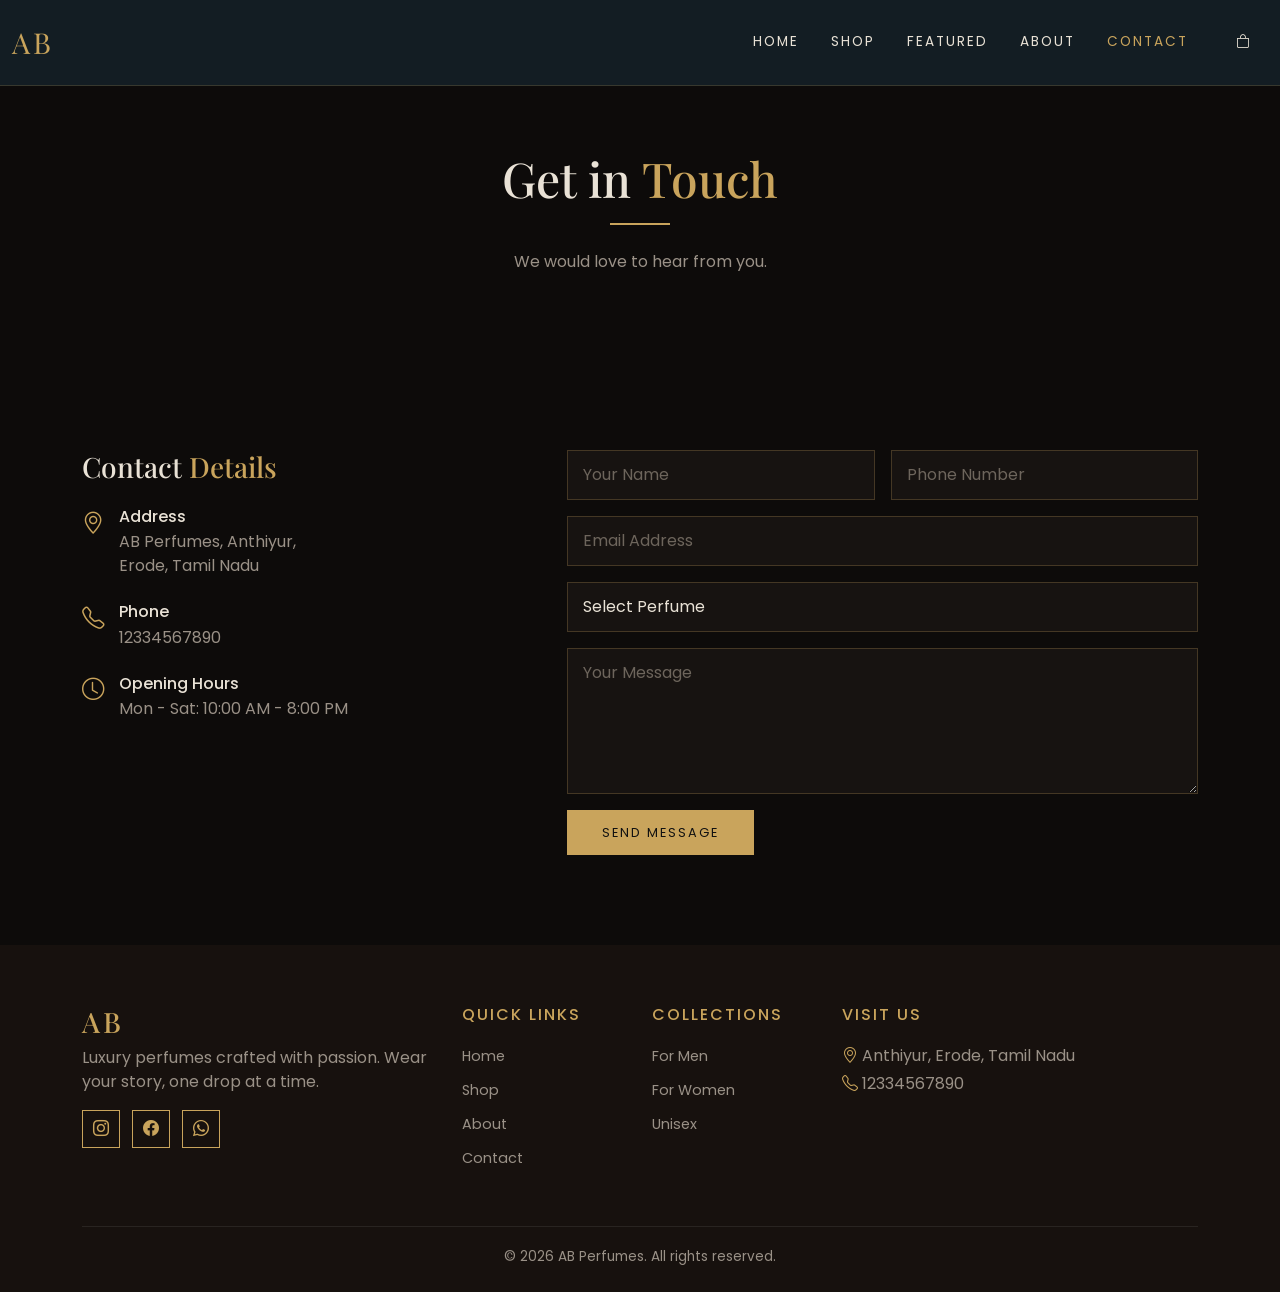
<file: contact.html>
<!DOCTYPE html>
<html lang="en">
<head>
    <meta charset="UTF-8">
    <meta name="viewport" content="width=device-width, initial-scale=1.0">
    <title>AB Perfumes | Contact</title>

    <link href="https://cdn.jsdelivr.net/npm/bootstrap@5.3.3/dist/css/bootstrap.min.css" rel="stylesheet">
    <link href="https://cdn.jsdelivr.net/npm/bootstrap-icons@1.11.3/font/bootstrap-icons.min.css" rel="stylesheet">
    <link href="https://fonts.googleapis.com/css2?family=Playfair+Display:wght@400;600;700&family=Poppins:wght@300;400;500&display=swap" rel="stylesheet">
    <link href="css/style.css" rel="stylesheet">
</head>
<body>

    <!-- Navbar -->
    <nav class="navbar navbar-expand-lg fixed-top">
        <div class="container-fluid">
            <a class="navbar-brand" href="index.html">AB</a>
            <button class="navbar-toggler" type="button" data-bs-toggle="collapse" data-bs-target="#mainNav">
                <span class="navbar-toggler-icon"></span>
            </button>
            <div class="collapse navbar-collapse" id="mainNav">
                <ul class="navbar-nav ms-auto align-items-lg-center">
                    <li class="nav-item"><a class="nav-link" href="index.html">Home</a></li>
                    <li class="nav-item"><a class="nav-link" href="shop.html">Shop</a></li>
                    <li class="nav-item"><a class="nav-link" href="product.html">Featured</a></li>
                    <li class="nav-item"><a class="nav-link" href="about.html">About</a></li>
                    <li class="nav-item"><a class="nav-link active" href="contact.html">Contact</a></li>
                    <li class="nav-item ms-lg-3"><a class="nav-link" href="#"><i class="bi bi-bag"></i></a></li>
                </ul>
            </div>
        </div>
    </nav>

    <!-- Banner -->
    <div class="page-banner page-banner--contact">
        <div class="container">
            <h1>Get in <span class="text-gold">Touch</span></h1>
            <div class="divider"></div>
            <p class="text-muted-ab">We would love to hear from you.</p>
        </div>
    </div>

    <!-- Contact -->
    <section>
        <div class="container">
            <div class="row g-5">

                <div class="col-lg-5">
                    <h3 class="mb-4">Contact <span class="text-gold">Details</span></h3>

                    <div class="contact-info d-flex align-items-start mb-4">
                        <i class="bi bi-geo-alt"></i>
                        <div>
                            <h6 class="mb-1">Address</h6>
                            <p class="text-muted-ab mb-0">AB Perfumes, Anthiyur,<br>Erode, Tamil Nadu</p>
                        </div>
                    </div>

                    <div class="contact-info d-flex align-items-start mb-4">
                        <i class="bi bi-telephone"></i>
                        <div>
                            <h6 class="mb-1">Phone</h6>
                            <p class="text-muted-ab mb-0">12334567890</p>
                        </div>
                    </div>

                    <div class="contact-info d-flex align-items-start mb-4">
                        <i class="bi bi-clock"></i>
                        <div>
                            <h6 class="mb-1">Opening Hours</h6>
                            <p class="text-muted-ab mb-0">Mon - Sat: 10:00 AM - 8:00 PM</p>
                        </div>
                    </div>
                </div>

                <div class="col-lg-7">
                    <form>
                        <div class="row g-3">
                            <div class="col-md-6">
                                <input type="text" class="form-control" placeholder="Your Name" required>
                            </div>
                            <div class="col-md-6">
                                <input type="tel" class="form-control" placeholder="Phone Number" required>
                            </div>
                            <div class="col-12">
                                <input type="email" class="form-control" placeholder="Email Address">
                            </div>
                            <div class="col-12">
                                <select class="form-select">
                                    <option selected>Select Perfume</option>
                                    <option>Amber Noir - ₹2,499</option>
                                    <option>Rose Éclat - ₹1,899</option>
                                    <option>Ocean Mist - ₹1,599</option>
                                    <option>Green Vetiver - ₹1,799</option>
                                    <option>Violet Dusk - ₹2,199</option>
                                    <option>Black Onyx - ₹2,799</option>
                                </select>
                            </div>
                            <div class="col-12">
                                <textarea class="form-control" rows="5" placeholder="Your Message"></textarea>
                            </div>
                            <div class="col-12">
                                <button type="submit" class="btn btn-gold">Send Message</button>
                            </div>
                        </div>
                    </form>
                </div>

            </div>
        </div>
    </section>

    <!-- Footer -->
    <footer>
        <div class="container">
            <div class="row g-4">
                <div class="col-12 col-lg-4">
                    <h3 class="text-gold brand-font" style="letter-spacing: 4px;">AB</h3>
                    <p class="text-muted-ab">Luxury perfumes crafted with passion. Wear your story, one drop at a time.</p>
                    <div class="social">
                        <a href="#"><i class="bi bi-instagram"></i></a>
                        <a href="#"><i class="bi bi-facebook"></i></a>
                        <a href="#"><i class="bi bi-whatsapp"></i></a>
                    </div>
                </div>
                <div class="col-12 col-lg-2">
                    <h6>Quick Links</h6>
                    <ul>
                        <li><a href="index.html">Home</a></li>
                        <li><a href="shop.html">Shop</a></li>
                        <li><a href="about.html">About</a></li>
                        <li><a href="contact.html">Contact</a></li>
                    </ul>
                </div>
                <div class="col-12 col-lg-2">
                    <h6>Collections</h6>
                    <ul>
                        <li><a href="shop.html">For Men</a></li>
                        <li><a href="shop.html">For Women</a></li>
                        <li><a href="shop.html">Unisex</a></li>
                    </ul>
                </div>
                <div class="col-12 col-lg-4">
                    <h6>Visit Us</h6>
                    <p class="text-muted-ab mb-1"><i class="bi bi-geo-alt text-gold"></i> Anthiyur, Erode, Tamil Nadu</p>
                    <p class="text-muted-ab"><i class="bi bi-telephone text-gold"></i> 12334567890</p>
                </div>
            </div>
            <div class="copyright text-center">
                &copy; 2026 AB Perfumes. All rights reserved.
            </div>
        </div>
    </footer>

    <script src="https://cdn.jsdelivr.net/npm/bootstrap@5.3.3/dist/js/bootstrap.bundle.min.js"></script>
</body>
</html>
</file>
<file: css/style.css>
:root {
    --gold: #c9a45c;
    --gold-light: #e3c88a;
    --bg-dark: #0d0b0a;
    --bg-card: #171311;
    --text-main: #e9e2d6;
    --text-muted: #9a9187;
}

body {
    font-family: "Poppins", sans-serif;
    background-color: var(--bg-dark);
    color: var(--text-main);
}

h1, h2, h3, h4, h5, .brand-font {
    font-family: "Playfair Display", serif;
}

a {
    color: var(--gold);
    text-decoration: none;
    transition: color 0.3s;
}

a:hover {
    color: var(--gold-light);
}

.text-gold  { color: var(--gold) !important; }
.text-muted-ab { color: var(--text-muted) !important; }

section {
    padding: 90px 0;
}

.section-title {
    font-size: 2.4rem;
    margin-bottom: 10px;
}

.section-sub {
    color: var(--text-muted);
    max-width: 560px;
    margin: 0 auto 50px;
}

.divider {
    width: 60px;
    height: 2px;
    background: var(--gold);
    margin: 15px auto 25px;
}

/* ===== Navbar ===== */
.navbar {
    background: rgba(20, 31, 37, 0.96);
    backdrop-filter: blur(8px);
    border-bottom: 1px solid rgba(201, 164, 92, 0.2);
    padding: 16px 0;
}

.navbar-brand {
    font-family: "Playfair Display", serif;
    font-size: 1.8rem;
    letter-spacing: 4px;
    color: var(--gold) !important;
}

.navbar .nav-link {
    color: var(--text-main);
    font-size: 0.85rem;
    letter-spacing: 2px;
    text-transform: uppercase;
    margin: 0 8px;
}

.navbar .nav-link:hover,
.navbar .nav-link.active {
    color: var(--gold);
}

.navbar-toggler {
    border-color: var(--gold);
}

.navbar-toggler-icon {
    filter: invert(1);
}

/* ===== Buttons ===== */
.btn-gold {
    background: var(--gold);
    color: #111;
    border: 1px solid var(--gold);
    padding: 12px 34px;
    letter-spacing: 2px;
    font-size: 0.8rem;
    text-transform: uppercase;
    border-radius: 0;
    transition: all 0.3s;
}

.btn-gold:hover {
    background: transparent;
    color: var(--gold);
}

.btn-outline-gold {
    background: transparent;
    color: var(--gold);
    border: 1px solid var(--gold);
    padding: 12px 34px;
    letter-spacing: 2px;
    font-size: 0.8rem;
    text-transform: uppercase;
    border-radius: 0;
    transition: all 0.3s;
}

.btn-outline-gold:hover {
    background: var(--gold);
    color: #111;
}

/* ===== Hero ===== */
.hero {
    min-height: 75vh;
    display: flex;
    align-items: center;
    padding: 120px 0 80px;
    background:
        radial-gradient(circle at 24% 50%, rgba(201, 164, 92, 0.08), transparent 35%),
        var(--bg-dark);
}

.hero-image {
    display: block;
    width: 100%;
    height: min(58vh, 560px);
    min-height: 360px;
    object-fit: cover;
    object-position: center;
    border: 1px solid rgba(201, 164, 92, 0.25);
    box-shadow: 0 25px 60px rgba(0, 0, 0, 0.45);
}

.hero .eyebrow {
    color: var(--gold);
    letter-spacing: 6px;
    font-size: 0.8rem;
    text-transform: uppercase;
}

.hero h1 {
    font-size: 2.5rem;
    line-height: 1.1;
    margin: 20px 0;
}

.hero p {
    color: var(--text-muted);
    max-width: 480px;
}

.page-banner {
    padding: 150px 0 70px;
    text-align: center;
    background-color: var(--bg-dark);
    background-image:
        linear-gradient(rgba(13, 11, 10, 0.48), rgba(13, 11, 10, 0.82)),
        url("https://images.unsplash.com/photo-1594035910387-fea47794261f?auto=format&fit=crop&w=3840&q=100");
    background-position: center, center 45%;
    background-size: cover;
}

.page-banner--about {
    background-image:
        linear-gradient(rgba(13, 11, 10, 0.48), rgba(13, 11, 10, 0.82)),
        url("https://images.unsplash.com/photo-1541643600914-78b084683601?auto=format&fit=crop&w=3840&q=100");
}

.page-banner--shop {
    background-image:
        linear-gradient(rgba(13, 11, 10, 0.48), rgba(13, 11, 10, 0.82)),
        url("https://images.unsplash.com/photo-1592945403244-b3fbafd7f539?auto=format&fit=crop&w=3840&q=100");
}

.page-banner--contact {
    background-image:
        linear-gradient(rgba(13, 11, 10, 0.48), rgba(13, 11, 10, 0.82)),
        url("https://images.unsplash.com/photo-1615634260167-c8cdede054de?auto=format&fit=crop&w=3840&q=100");
}

.page-banner h1 {
    font-size: 3rem;
}

/* ===== CSS Perfume Bottle ===== */
/* ===== Product Card ===== */
.product-card {
    background: var(--bg-card);
    border: 1px solid rgba(201, 164, 92, 0.15);
    padding: 30px 20px 25px;
    text-align: center;
    transition: all 0.35s;
    height: 100%;
}

.product-image,
.about-image {
    display: block;
    width: 100%;
    object-fit: cover;
}

.product-image {
    height: 230px;
    margin-bottom: 20px;
}

.about-image {
    height: 460px;
}

.product-image--detail {
    height: 540px;
    margin-bottom: 0;
}

.product-card:hover {
    transform: translateY(-8px);
    border-color: var(--gold);
}

.product-card h5 {
    margin-top: 10px;
}

.product-card .notes {
    color: var(--text-muted);
    font-size: 0.82rem;
}

.price {
    color: var(--gold);
    font-size: 1.2rem;
    font-weight: 500;
}

.price del {
    color: var(--text-muted);
    font-size: 0.9rem;
    margin-left: 6px;
}

/* ===== Features ===== */
.feature-box {
    text-align: center;
    padding: 30px 20px;
    border: 1px solid rgba(201, 164, 92, 0.15);
    background: var(--bg-card);
    height: 100%;
}

.feature-box i {
    font-size: 2rem;
    color: var(--gold);
}

.feature-box h5 {
    margin: 15px 0 10px;
}

.feature-box p {
    color: var(--text-muted);
    font-size: 0.9rem;
    margin: 0;
}

/* ===== Filters / Tabs ===== */
.filter-btn {
    background: transparent;
    border: 1px solid rgba(201, 164, 92, 0.4);
    color: var(--text-main);
    padding: 8px 22px;
    margin: 4px;
    font-size: 0.8rem;
    letter-spacing: 1px;
    text-transform: uppercase;
}

.filter-btn.active,
.filter-btn:hover {
    background: var(--gold);
    color: #111;
}

/* ===== Product Detail ===== */
.note-pill {
    display: inline-block;
    border: 1px solid var(--gold);
    color: var(--gold);
    padding: 5px 16px;
    margin: 4px 4px 4px 0;
    font-size: 0.8rem;
}

.size-option {
    background: transparent;
    border: 1px solid rgba(201, 164, 92, 0.4);
    color: var(--text-main);
    padding: 8px 20px;
    margin-right: 8px;
}

.size-option.active,
.size-option:hover {
    background: var(--gold);
    color: #111;
}

.meter-label {
    display: flex;
    justify-content: space-between;
    font-size: 0.82rem;
    color: var(--text-muted);
    margin-bottom: 4px;
}

.progress {
    height: 5px;
    background: #2a2420;
    border-radius: 0;
    margin-bottom: 18px;
}

.progress-bar {
    background: var(--gold);
}

/* ===== Testimonials ===== */
.testimonial {
    background: var(--bg-card);
    border-left: 3px solid var(--gold);
    padding: 28px;
    height: 100%;
}

.testimonial p {
    color: var(--text-muted);
    font-style: italic;
}

/* ===== Forms ===== */
.form-control,
.form-select {
    background: var(--bg-card);
    border: 1px solid rgba(201, 164, 92, 0.25);
    color: var(--text-main);
    border-radius: 0;
    padding: 12px 15px;
}

.form-control:focus {
    background: var(--bg-card);
    color: var(--text-main);
    border-color: var(--gold);
    box-shadow: none;
}

.form-control::placeholder {
    color: #6d655c;
}

.contact-info i {
    color: var(--gold);
    font-size: 1.4rem;
    margin-right: 15px;
}

/* ===== Newsletter + Footer ===== */
.newsletter {
    background: var(--bg-card);
    border-top: 1px solid rgba(201, 164, 92, 0.2);
    border-bottom: 1px solid rgba(201, 164, 92, 0.2);
    padding: 60px 0;
}

footer {
    padding: 60px 0 25px;
    background: #17110e;
}

footer h6 {
    color: var(--gold);
    letter-spacing: 2px;
    text-transform: uppercase;
    margin-bottom: 20px;
}

footer ul {
    list-style: none;
    padding: 0;
}

footer ul li {
    margin-bottom: 10px;
}

footer ul li a {
    color: var(--text-muted);
    font-size: 0.9rem;
}

footer ul li a:hover {
    color: var(--gold);
}

.social a {
    display: inline-block;
    width: 38px;
    height: 38px;
    line-height: 36px;
    text-align: center;
    border: 1px solid var(--gold);
    margin-right: 8px;
}

.copyright {
    border-top: 1px solid rgba(255, 255, 255, 0.08);
    margin-top: 40px;
    padding-top: 20px;
    color: var(--text-muted);
    font-size: 0.85rem;
}

/* ===== Responsive ===== */
@media (max-width: 767px) {
    .hero h1 { font-size: 2.3rem; }
    section { padding: 60px 0; }
    .hero { min-height: 0; padding: 110px 0 48px; }
    .hero-image { height: 340px; min-height: 0; }
    .about-image { height: 340px; }
    .product-image--detail { height: 380px; }
    .row.g-5 { --bs-gutter-x: 1.5rem; }
    footer{
        align-items: center;
        text-align: center;
    }
}
</file>
